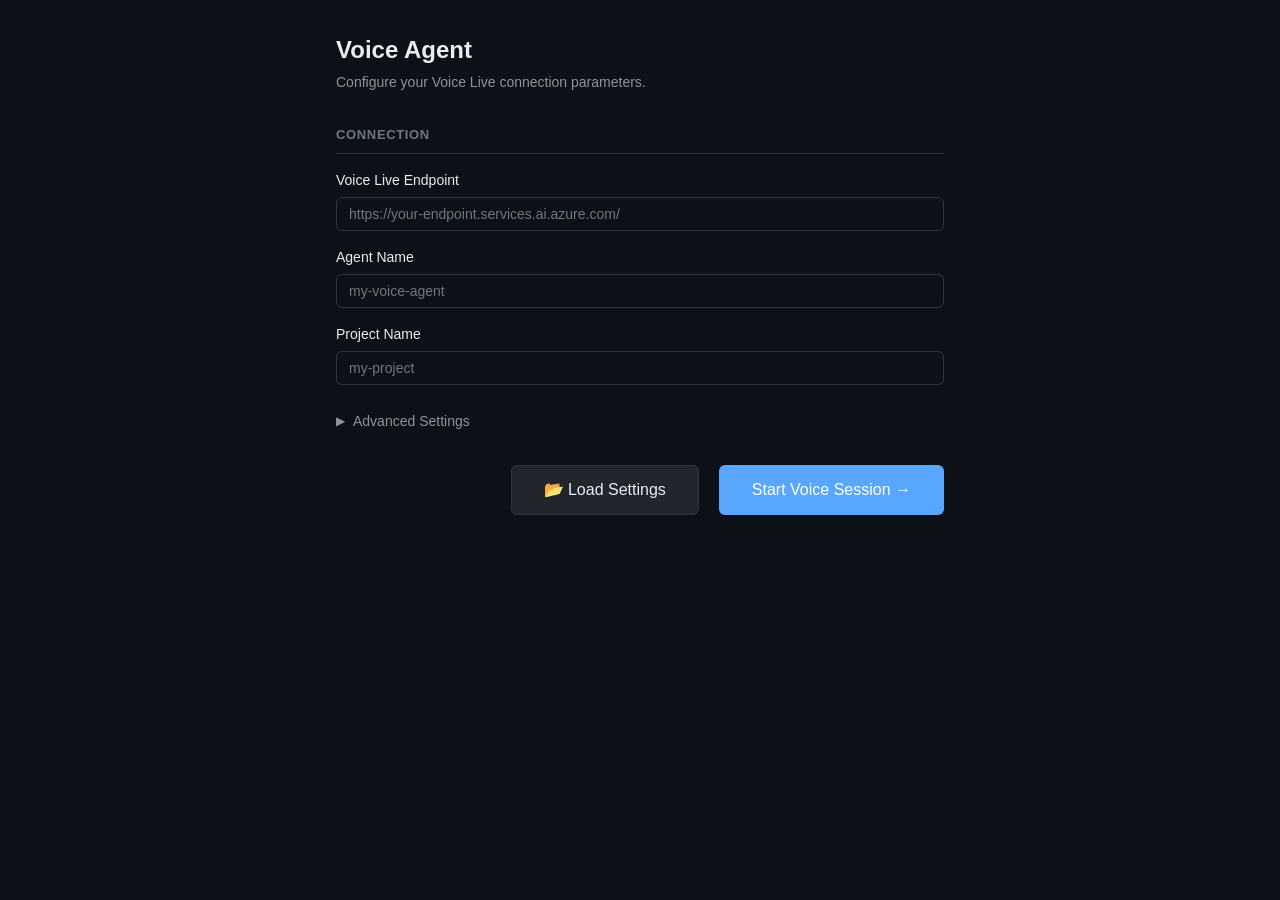
<file: static/index.html>
<!DOCTYPE html>
<html lang="en">
<head>
  <meta charset="UTF-8">
  <meta name="viewport" content="width=device-width, initial-scale=1.0">
  <title>Voice Agent — Configuration</title>
  <link rel="stylesheet" href="css/style.css">
</head>
<body>
  <div class="toast-container" id="toastContainer"></div>

  <main class="config-page" role="main">
    <h1>Voice Agent</h1>
    <p class="subtitle">Configure your Voice Live connection parameters.</p>

    <form id="configForm" novalidate>
      <!-- Mandatory Parameters -->
      <section>
        <h2 class="section-title">Connection</h2>

        <div class="form-group" data-required>
          <label for="voiceLiveEndpoint">Voice Live Endpoint</label>
          <input type="text" id="voiceLiveEndpoint" name="voiceLiveEndpoint"
                 placeholder="https://your-endpoint.services.ai.azure.com/"
                 autocomplete="url" aria-required="true">
          <span class="error-msg">Endpoint is required</span>
        </div>

        <div class="form-group" data-required>
          <label for="agentName">Agent Name</label>
          <input type="text" id="agentName" name="agentName"
                 placeholder="my-voice-agent" aria-required="true">
          <span class="error-msg">Agent name is required</span>
        </div>

        <div class="form-group" data-required>
          <label for="projectName">Project Name</label>
          <input type="text" id="projectName" name="projectName"
                 placeholder="my-project" aria-required="true">
          <span class="error-msg">Project name is required</span>
        </div>
      </section>

      <!-- Optional Parameters -->
      <section>
        <button type="button" class="collapsible-header" id="advancedToggle"
                aria-expanded="false" aria-controls="advancedSection">
          <span class="chevron">▶</span> Advanced Settings
        </button>

        <div class="collapsible-content" id="advancedSection" role="region">
          <div class="form-group">
            <label for="voiceName">Voice Name</label>
            <input type="text" id="voiceName" name="voiceName"
                   value="en-US-Ava:DragonHDLatestNeural">
          </div>

          <div class="form-group">
            <label for="agentVersion">Agent Version</label>
            <input type="text" id="agentVersion" name="agentVersion"
                   placeholder="Leave empty for latest">
          </div>

          <div class="form-group">
            <label for="conversationId">Conversation ID</label>
            <input type="text" id="conversationId" name="conversationId"
                   placeholder="Leave empty for new conversation">
          </div>

          <div class="form-group">
            <label for="foundryResourceOverride">Foundry Resource Override</label>
            <input type="text" id="foundryResourceOverride" name="foundryResourceOverride"
                   placeholder="For cross-resource connections">
          </div>

          <div class="form-group">
            <label for="authIdentityClientId">Authentication Identity Client ID</label>
            <input type="text" id="authIdentityClientId" name="authIdentityClientId"
                   placeholder="Managed identity client ID">
          </div>

          <div class="checkbox-group">
            <input type="checkbox" id="enableInterimResponses" name="enableInterimResponses" checked>
            <label for="enableInterimResponses">Enable Interim Responses</label>
          </div>

          <div class="form-group">
            <label for="interimResponseInstructions">Interim Response Instructions</label>
            <textarea id="interimResponseInstructions" name="interimResponseInstructions"
                      rows="2">Create friendly interim responses indicating wait time due to ongoing processing, if any.</textarea>
          </div>

          <div class="form-group">
            <label for="latencyThreshold">Latency Threshold (ms)</label>
            <input type="number" id="latencyThreshold" name="latencyThreshold"
                   value="100" min="0" step="10">
          </div>

          <div class="checkbox-group">
            <input type="checkbox" id="enableProactiveGreeting" name="enableProactiveGreeting" checked>
            <label for="enableProactiveGreeting">Enable Proactive Greeting</label>
          </div>

          <div class="form-group">
            <label for="proactiveGreetingText">Proactive Greeting Text</label>
            <textarea id="proactiveGreetingText" name="proactiveGreetingText"
                      rows="2">Say something to welcome the user in English.</textarea>
          </div>
        </div>
      </section>

      <div class="actions">
        <label for="loadSettingsFile" class="btn btn-secondary btn-lg" role="button" tabindex="0">
          📂 Load Settings
        </label>
        <button type="submit" class="btn btn-primary btn-lg">
          Start Voice Session →
        </button>
      </div>
    </form>
  </main>

  <!-- Outside the form so label-click reliably opens the file dialog -->
  <input type="file" id="loadSettingsFile" accept=".json"
         style="position:absolute;width:0;height:0;overflow:hidden;opacity:0" tabindex="-1">

  <script src="js/config.js"></script>
</body>
</html>
</file>
<file: static/css/style.css>
/* ============================================
   Voice Agent — Shared Styles
   ============================================ */

:root {
  --bg-primary: #0d1117;
  --bg-secondary: #161b22;
  --bg-tertiary: #21262d;
  --bg-card: #1c2128;
  --border: #30363d;
  --border-light: #484f58;
  --text-primary: #e6edf3;
  --text-secondary: #8b949e;
  --text-muted: #6e7681;
  --accent: #58a6ff;
  --accent-hover: #79c0ff;
  --accent-subtle: rgba(56, 139, 253, 0.15);
  --success: #3fb950;
  --success-subtle: rgba(63, 185, 80, 0.15);
  --warning: #d29922;
  --warning-subtle: rgba(210, 153, 34, 0.15);
  --danger: #f85149;
  --danger-subtle: rgba(248, 81, 73, 0.15);
  --speaking-color: #58a6ff;
  --listening-color: #3fb950;
  --radius-sm: 6px;
  --radius-md: 10px;
  --radius-lg: 16px;
  --shadow: 0 1px 3px rgba(0, 0, 0, 0.3), 0 1px 2px rgba(0, 0, 0, 0.4);
  --shadow-lg: 0 4px 12px rgba(0, 0, 0, 0.4);
  --transition: 0.2s ease;
  --font-mono: 'SF Mono', 'Cascadia Code', 'Fira Code', monospace;
}

*, *::before, *::after {
  box-sizing: border-box;
  margin: 0;
  padding: 0;
}

html {
  font-size: 16px;
  -webkit-text-size-adjust: 100%;
}

body {
  font-family: -apple-system, BlinkMacSystemFont, 'Segoe UI', Roboto, Oxygen, Ubuntu, sans-serif;
  background: var(--bg-primary);
  color: var(--text-primary);
  line-height: 1.5;
  min-height: 100vh;
}

a { color: var(--accent); text-decoration: none; }
a:hover { color: var(--accent-hover); text-decoration: underline; }

/* ---- Form Elements ---- */

.form-group {
  margin-bottom: 1rem;
}

.form-group label {
  display: block;
  font-size: 0.875rem;
  font-weight: 500;
  color: var(--text-primary);
  margin-bottom: 0.375rem;
}

.form-group .hint {
  font-size: 0.75rem;
  color: var(--text-muted);
  margin-top: 0.25rem;
}

input[type="text"],
input[type="number"],
textarea {
  width: 100%;
  padding: 0.5rem 0.75rem;
  background: var(--bg-primary);
  border: 1px solid var(--border);
  border-radius: var(--radius-sm);
  color: var(--text-primary);
  font-size: 0.875rem;
  font-family: inherit;
  transition: border-color var(--transition);
}

input[type="text"]:focus,
input[type="number"]:focus,
textarea:focus {
  outline: none;
  border-color: var(--accent);
  box-shadow: 0 0 0 3px var(--accent-subtle);
}

input[type="text"]::placeholder,
textarea::placeholder {
  color: var(--text-muted);
}

textarea {
  resize: vertical;
  min-height: 3.5rem;
}

.checkbox-group {
  display: flex;
  align-items: center;
  gap: 0.5rem;
  margin-bottom: 1rem;
}

.checkbox-group input[type="checkbox"] {
  width: 1rem;
  height: 1rem;
  accent-color: var(--accent);
  cursor: pointer;
}

.checkbox-group label {
  font-size: 0.875rem;
  color: var(--text-primary);
  cursor: pointer;
  user-select: none;
}

.form-group.error input,
.form-group.error textarea {
  border-color: var(--danger);
}

.form-group .error-msg {
  color: var(--danger);
  font-size: 0.75rem;
  margin-top: 0.25rem;
  display: none;
}

.form-group.error .error-msg {
  display: block;
}

/* ---- Buttons ---- */

.btn {
  display: inline-flex;
  align-items: center;
  justify-content: center;
  gap: 0.5rem;
  padding: 0.625rem 1.25rem;
  font-size: 0.875rem;
  font-weight: 500;
  font-family: inherit;
  border: 1px solid transparent;
  border-radius: var(--radius-sm);
  cursor: pointer;
  transition: all var(--transition);
  text-decoration: none;
  white-space: nowrap;
}

.btn:disabled {
  opacity: 0.5;
  cursor: not-allowed;
}

.btn-primary {
  background: var(--accent);
  color: #fff;
}

.btn-primary:hover:not(:disabled) {
  background: var(--accent-hover);
}

.btn-secondary {
  background: var(--bg-tertiary);
  color: var(--text-primary);
  border-color: var(--border);
}

.btn-secondary:hover:not(:disabled) {
  background: var(--border);
}

.btn-danger {
  background: var(--danger-subtle);
  color: var(--danger);
  border-color: var(--danger);
}

.btn-danger:hover:not(:disabled) {
  background: var(--danger);
  color: #fff;
}

.btn-lg {
  padding: 0.75rem 2rem;
  font-size: 1rem;
}

/* ---- Card ---- */

.card {
  background: var(--bg-secondary);
  border: 1px solid var(--border);
  border-radius: var(--radius-md);
  padding: 1.5rem;
}

/* ---- Collapsible ---- */

.collapsible-header {
  display: flex;
  align-items: center;
  gap: 0.5rem;
  cursor: pointer;
  padding: 0.75rem 0;
  user-select: none;
  color: var(--text-secondary);
  font-size: 0.875rem;
  font-weight: 500;
  border: none;
  background: none;
  width: 100%;
  text-align: left;
}

.collapsible-header:hover {
  color: var(--text-primary);
}

.collapsible-header .chevron {
  transition: transform var(--transition);
  font-size: 0.75rem;
}

.collapsible-header.open .chevron {
  transform: rotate(90deg);
}

.collapsible-content {
  max-height: 0;
  overflow: hidden;
  transition: max-height 0.3s ease;
}

.collapsible-content.open {
  max-height: 2000px;
}

/* ---- Toast ---- */

.toast-container {
  position: fixed;
  top: 1rem;
  right: 1rem;
  z-index: 1000;
  display: flex;
  flex-direction: column;
  gap: 0.5rem;
}

.toast {
  padding: 0.75rem 1rem;
  border-radius: var(--radius-sm);
  font-size: 0.875rem;
  box-shadow: var(--shadow-lg);
  animation: toast-in 0.3s ease;
  max-width: 360px;
}

.toast.error {
  background: var(--danger-subtle);
  color: var(--danger);
  border: 1px solid var(--danger);
}

.toast.success {
  background: var(--success-subtle);
  color: var(--success);
  border: 1px solid var(--success);
}

.toast.info {
  background: var(--accent-subtle);
  color: var(--accent);
  border: 1px solid var(--accent);
}

@keyframes toast-in {
  from { opacity: 0; transform: translateX(1rem); }
  to { opacity: 1; transform: translateX(0); }
}

/* ---- Config Page ---- */

.config-page {
  max-width: 640px;
  margin: 0 auto;
  padding: 2rem 1rem;
}

.config-page h1 {
  font-size: 1.5rem;
  font-weight: 600;
  margin-bottom: 0.25rem;
}

.config-page .subtitle {
  color: var(--text-secondary);
  font-size: 0.875rem;
  margin-bottom: 2rem;
}

.config-page .section-title {
  font-size: 0.8125rem;
  text-transform: uppercase;
  letter-spacing: 0.05em;
  color: var(--text-muted);
  margin-bottom: 1rem;
  padding-bottom: 0.5rem;
  border-bottom: 1px solid var(--border);
}

/* (toolbar removed — load button moved to .actions) */

.config-page .actions {
  margin-top: 1.5rem;
  display: flex;
  justify-content: flex-end;
  gap: 1.25rem;
}

.config-page .actions label[for="loadSettingsFile"] {
  cursor: pointer;
  display: inline-flex;
  align-items: center;
}

/* ---- Voice Page ---- */

.voice-page {
  display: flex;
  flex-direction: column;
  height: 100vh;
  overflow: hidden;
}

/* Top bar */
.top-bar {
  display: flex;
  align-items: center;
  justify-content: space-between;
  padding: 0.75rem 1rem;
  background: var(--bg-secondary);
  border-bottom: 1px solid var(--border);
  flex-shrink: 0;
}

.top-bar .status {
  display: flex;
  align-items: center;
  gap: 0.5rem;
  font-size: 0.875rem;
}

.status-dot {
  width: 8px;
  height: 8px;
  border-radius: 50%;
  background: var(--text-muted);
  flex-shrink: 0;
}

.status-dot.connecting {
  background: var(--warning);
  animation: pulse-dot 1.5s infinite;
}

.status-dot.connected {
  background: var(--success);
}

.status-dot.disconnected {
  background: var(--danger);
}

@keyframes pulse-dot {
  0%, 100% { opacity: 1; }
  50% { opacity: 0.3; }
}

/* Main voice area */
.voice-main {
  flex: 1;
  display: flex;
  flex-direction: column;
  align-items: center;
  overflow: hidden;
}

/* Mic area */
.mic-area {
  padding: 2rem 1rem;
  display: flex;
  flex-direction: column;
  align-items: center;
  gap: 1rem;
  flex-shrink: 0;
}

.mic-button {
  width: 96px;
  height: 96px;
  border-radius: 50%;
  border: 3px solid var(--border);
  background: var(--bg-tertiary);
  color: var(--text-secondary);
  cursor: pointer;
  display: flex;
  align-items: center;
  justify-content: center;
  transition: all 0.3s ease;
  position: relative;
}

.mic-button:hover:not(:disabled) {
  border-color: var(--text-secondary);
  color: var(--text-primary);
}

.mic-button:disabled {
  opacity: 0.4;
  cursor: not-allowed;
}

.mic-button svg {
  width: 36px;
  height: 36px;
  z-index: 1;
}

/* Mic states */
.mic-button.listening {
  border-color: var(--listening-color);
  color: var(--listening-color);
  box-shadow: 0 0 0 0 rgba(63, 185, 80, 0.4);
  animation: mic-pulse 2s infinite;
}

.mic-button.processing {
  border-color: var(--warning);
  color: var(--warning);
  animation: mic-spin-border 2s linear infinite;
}

.mic-button.speaking {
  border-color: var(--speaking-color);
  color: var(--speaking-color);
  animation: mic-wave 1s ease-in-out infinite;
}

@keyframes mic-pulse {
  0% { box-shadow: 0 0 0 0 rgba(63, 185, 80, 0.4); }
  70% { box-shadow: 0 0 0 20px rgba(63, 185, 80, 0); }
  100% { box-shadow: 0 0 0 0 rgba(63, 185, 80, 0); }
}

@keyframes mic-spin-border {
  0% { box-shadow: 4px 0 0 var(--warning); }
  25% { box-shadow: 0 4px 0 var(--warning); }
  50% { box-shadow: -4px 0 0 var(--warning); }
  75% { box-shadow: 0 -4px 0 var(--warning); }
  100% { box-shadow: 4px 0 0 var(--warning); }
}

@keyframes mic-wave {
  0%, 100% { transform: scale(1); }
  50% { transform: scale(1.05); }
}

.mic-state-label {
  font-size: 0.8125rem;
  color: var(--text-muted);
  text-transform: uppercase;
  letter-spacing: 0.05em;
}

/* Transcript area */
.transcript-area {
  flex: 1;
  width: 100%;
  max-width: 640px;
  overflow-y: auto;
  padding: 0 1rem 1rem;
  scroll-behavior: smooth;
}

.transcript-area::-webkit-scrollbar {
  width: 6px;
}

.transcript-area::-webkit-scrollbar-track {
  background: transparent;
}

.transcript-area::-webkit-scrollbar-thumb {
  background: var(--border);
  border-radius: 3px;
}

.transcript-msg {
  margin-bottom: 0.75rem;
  max-width: 80%;
  animation: msg-in 0.25s ease;
}

.transcript-msg.user {
  margin-left: auto;
  text-align: right;
}

.transcript-msg.agent {
  margin-right: auto;
}

.transcript-msg .bubble {
  display: inline-block;
  padding: 0.625rem 0.875rem;
  border-radius: var(--radius-md);
  font-size: 0.875rem;
  line-height: 1.5;
  text-align: left;
}

.transcript-msg.user .bubble {
  background: var(--accent-subtle);
  color: var(--accent-hover);
  border-bottom-right-radius: 4px;
}

.transcript-msg.agent .bubble {
  background: var(--bg-tertiary);
  color: var(--text-primary);
  border-bottom-left-radius: 4px;
}

.thinking-indicator {
  display: none;
  margin-bottom: 0.75rem;
  max-width: 80%;
}

.thinking-indicator.visible {
  display: block;
}

.thinking-indicator .bubble {
  display: inline-flex;
  gap: 4px;
  padding: 0.75rem 1rem;
  background: var(--bg-tertiary);
  border-radius: var(--radius-md);
  border-bottom-left-radius: 4px;
}

.thinking-dot {
  width: 6px;
  height: 6px;
  border-radius: 50%;
  background: var(--text-muted);
  animation: thinking-bounce 1.4s infinite ease-in-out both;
}

.thinking-dot:nth-child(1) { animation-delay: 0s; }
.thinking-dot:nth-child(2) { animation-delay: 0.16s; }
.thinking-dot:nth-child(3) { animation-delay: 0.32s; }

@keyframes thinking-bounce {
  0%, 80%, 100% { transform: scale(0.6); opacity: 0.4; }
  40% { transform: scale(1); opacity: 1; }
}

@keyframes msg-in {
  from { opacity: 0; transform: translateY(8px); }
  to { opacity: 1; transform: translateY(0); }
}

/* Bottom bar */
.bottom-bar {
  display: flex;
  align-items: center;
  justify-content: space-between;
  padding: 0.75rem 1rem;
  background: var(--bg-secondary);
  border-top: 1px solid var(--border);
  flex-shrink: 0;
}

.session-info {
  font-size: 0.75rem;
  color: var(--text-muted);
  font-family: var(--font-mono);
}

/* ---- Responsive ---- */

@media (max-width: 480px) {
  .config-page {
    padding: 1rem;
  }

  .config-page h1 {
    font-size: 1.25rem;
  }

  .mic-button {
    width: 80px;
    height: 80px;
  }

  .mic-button svg {
    width: 28px;
    height: 28px;
  }

  .transcript-msg {
    max-width: 90%;
  }

  .top-bar, .bottom-bar {
    padding: 0.5rem 0.75rem;
  }
}

/* ---- Accessibility ---- */

.sr-only {
  position: absolute;
  width: 1px;
  height: 1px;
  padding: 0;
  margin: -1px;
  overflow: hidden;
  clip: rect(0, 0, 0, 0);
  border: 0;
}

:focus-visible {
  outline: 2px solid var(--accent);
  outline-offset: 2px;
}
</file>
